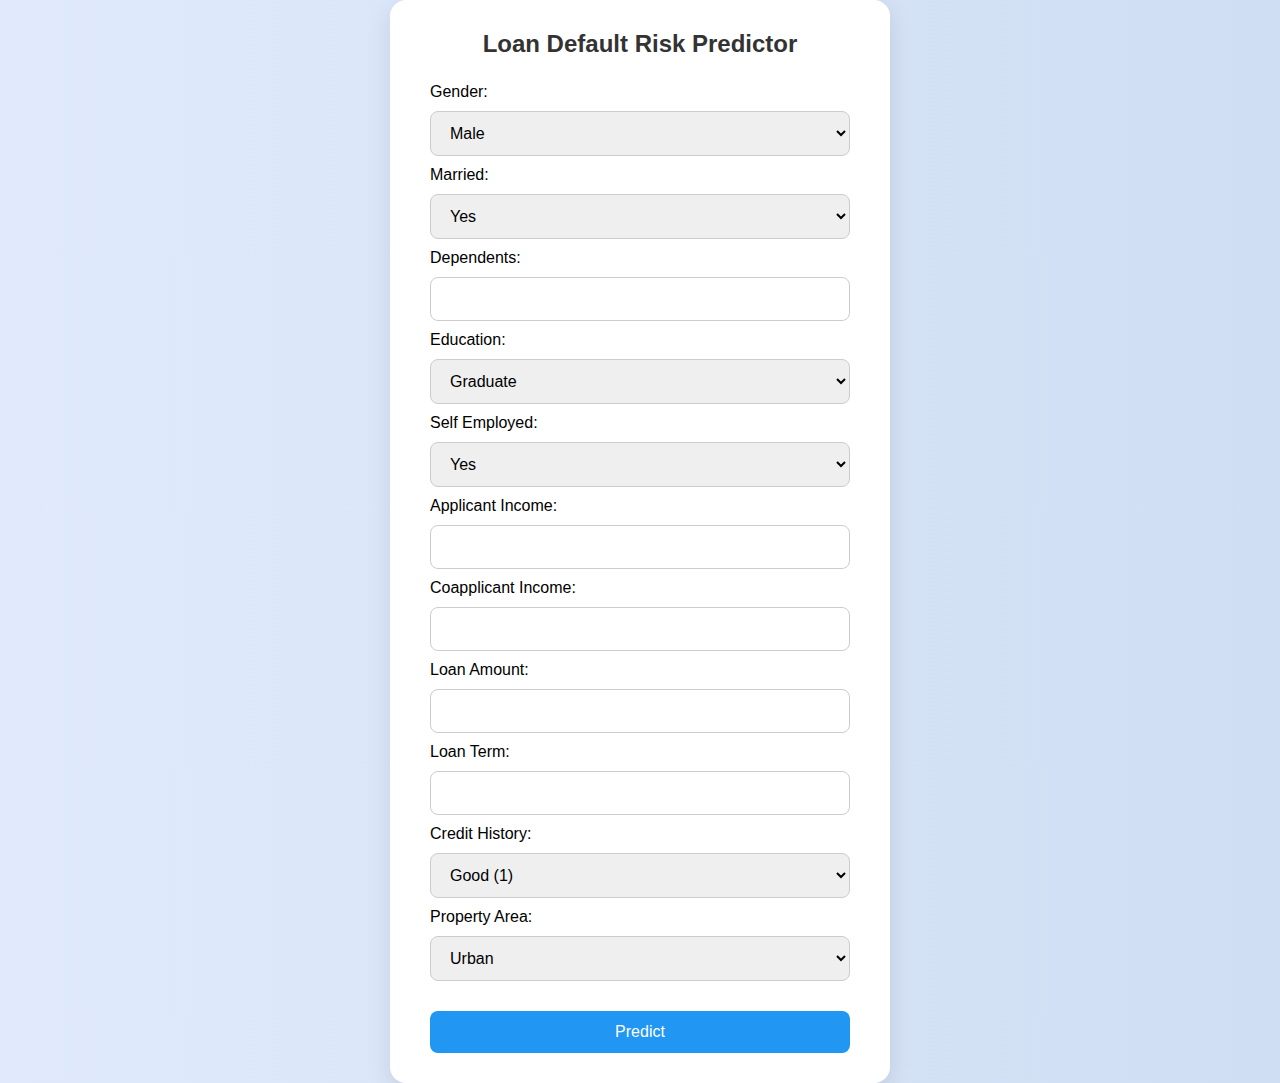
<file: templates/index.html>
<!DOCTYPE html>
<html>
<head>
    <title>Loan Default Risk Predictor</title>
    <link rel="stylesheet" href="/static/style.css">
</head>
<body>
<div class="form-box">
    <h2>Loan Default Risk Predictor</h2>
    <form action="/predict" method="post">
        <label>Gender:</label>
        <select name="gender" required>
            <option value="Male">Male</option>
            <option value="Female">Female</option>
        </select><br>

        <label>Married:</label>
        <select name="married" required>
            <option value="Yes">Yes</option>
            <option value="No">No</option>
        </select><br>

        <label>Dependents:</label>
        <input type="number" name="dependents" required><br>

        <label>Education:</label>
        <select name="education" required>
            <option value="Graduate">Graduate</option>
            <option value="Not Graduate">Not Graduate</option>
        </select><br>

        <label>Self Employed:</label>
        <select name="self_employed" required>
            <option value="Yes">Yes</option>
            <option value="No">No</option>
        </select><br>

        <label>Applicant Income:</label>
        <input type="number" name="applicant_income" required><br>

        <label>Coapplicant Income:</label>
        <input type="number" name="coapplicant_income" required><br>

        <label>Loan Amount:</label>
        <input type="number" name="loan_amount" required><br>

        <label>Loan Term:</label>
        <input type="number" name="loan_term" required><br>

        <label>Credit History:</label>
        <select name="credit_history" required>
            <option value="1.0">Good (1)</option>
            <option value="0.0">Bad (0)</option>
        </select><br>

        <label>Property Area:</label>
        <select name="property_area" required>
            <option value="Urban">Urban</option>
            <option value="Semiurban">Semiurban</option>
            <option value="Rural">Rural</option>
        </select><br>

        <button type="submit">Predict</button>
    </form>
</div>
</body>
</html>
</file>
<file: static/style.css>
* {
    box-sizing: border-box;
    margin: 0;
    padding: 0;
}

body {
    font-family: 'Segoe UI', Tahoma, Geneva, Verdana, sans-serif;
    background: linear-gradient(to right, #e0eafc, #cfdef3);
    display: flex;
    justify-content: center;
    align-items: center;
    min-height: 100vh;
}

.form-box {
    width: 100%;
    max-width: 500px;
    padding: 30px 40px;
    background: #fff;
    border-radius: 16px;
    box-shadow: 0 8px 24px rgba(0, 0, 0, 0.1);
    text-align: left;
    animation: slideUp 0.6s ease;
}

@keyframes slideUp {
    from { transform: translateY(30px); opacity: 0; }
    to { transform: translateY(0); opacity: 1; }
}

.form-box h2 {
    margin-bottom: 25px;
    color: #333;
    text-align: center;
}

form select,
form input {
    width: 100%;
    margin: 10px 0;
    padding: 12px 15px;
    font-size: 16px;
    border: 1px solid #ccc;
    border-radius: 8px;
    transition: all 0.3s ease;
}

form select:focus,
form input:focus {
    border-color: #2196F3;
    outline: none;
    box-shadow: 0 0 8px rgba(33, 150, 243, 0.3);
}

button {
    width: 100%;
    padding: 12px;
    font-size: 16px;
    background: #2196F3;
    color: #fff;
    border: none;
    border-radius: 8px;
    cursor: pointer;
    margin-top: 20px;
    transition: background 0.3s ease;
}

button:hover {
    background: #1976d2;
}


@media (max-width: 600px) {
    .form-box {
        padding: 20px;
        border-radius: 12px;
    }

    form select,
    form input {
        font-size: 15px;
    }

    button {
        font-size: 15px;
    }
}
</file>
